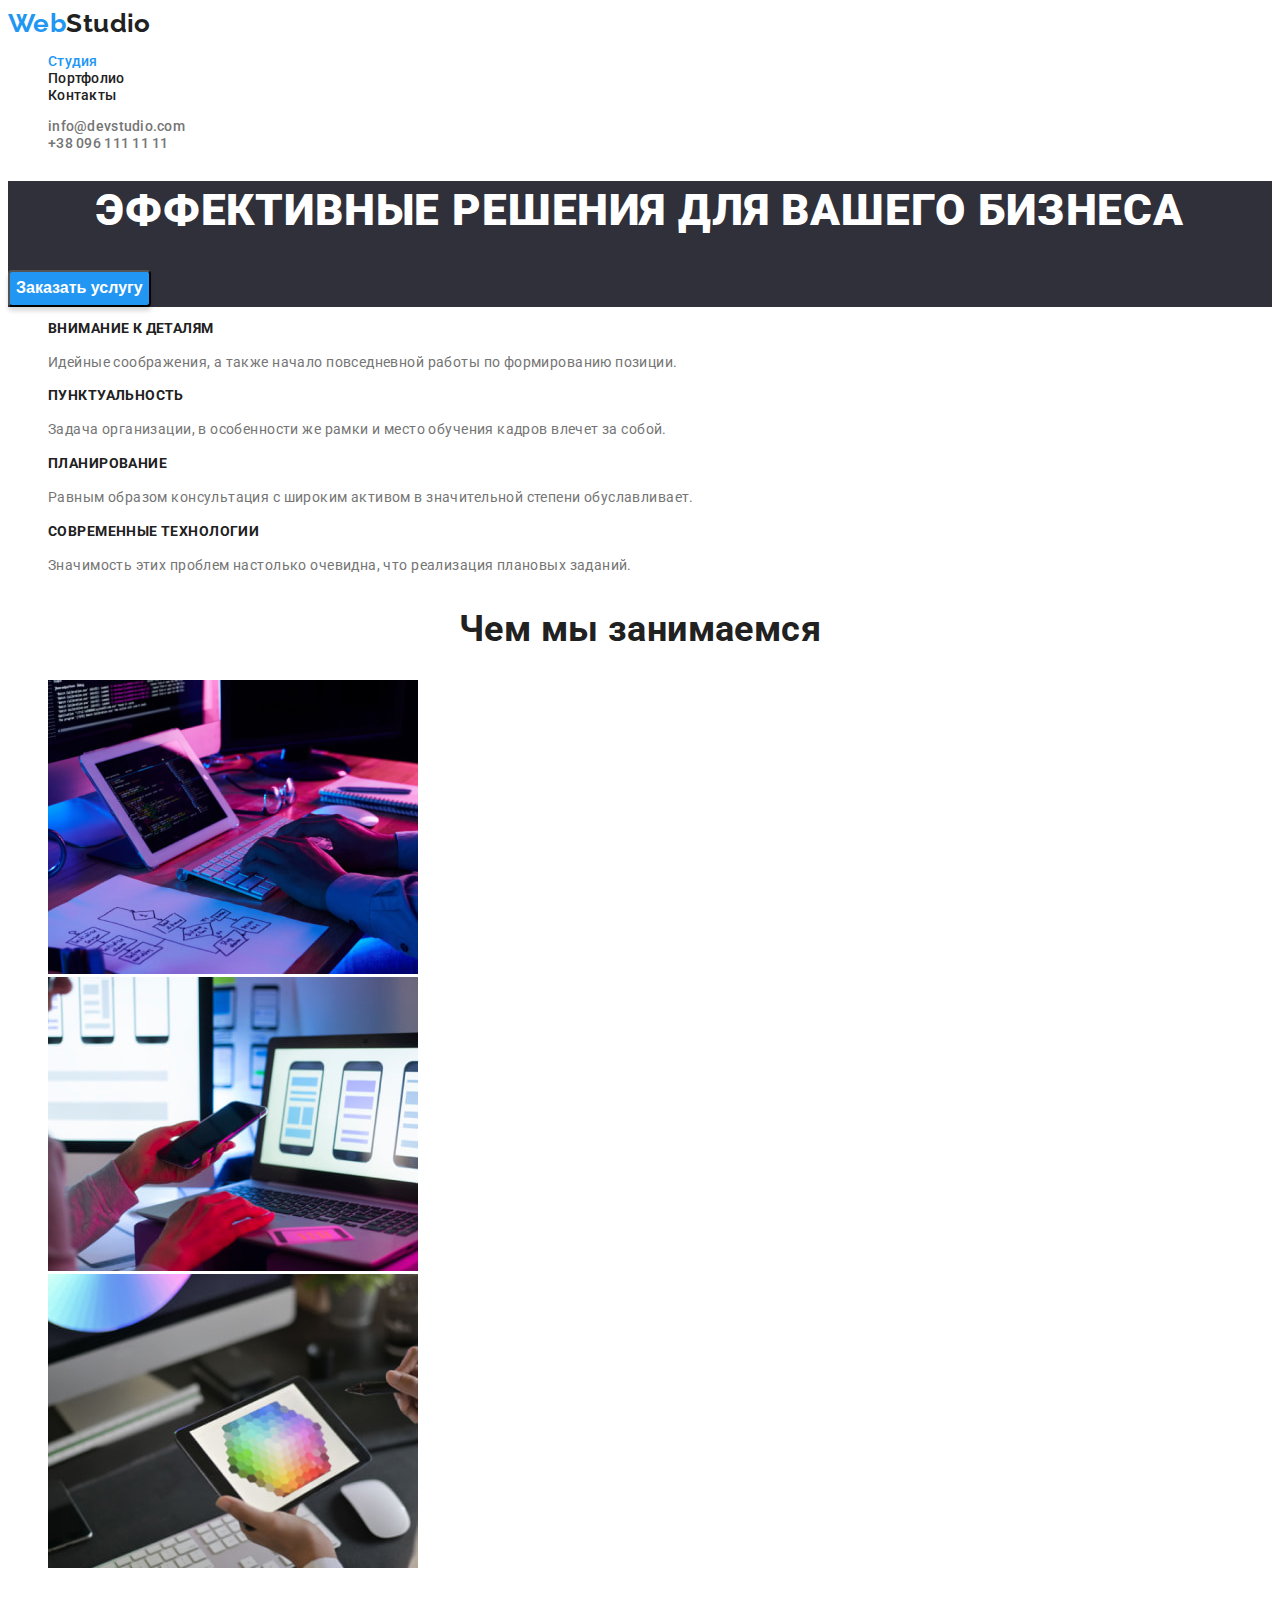
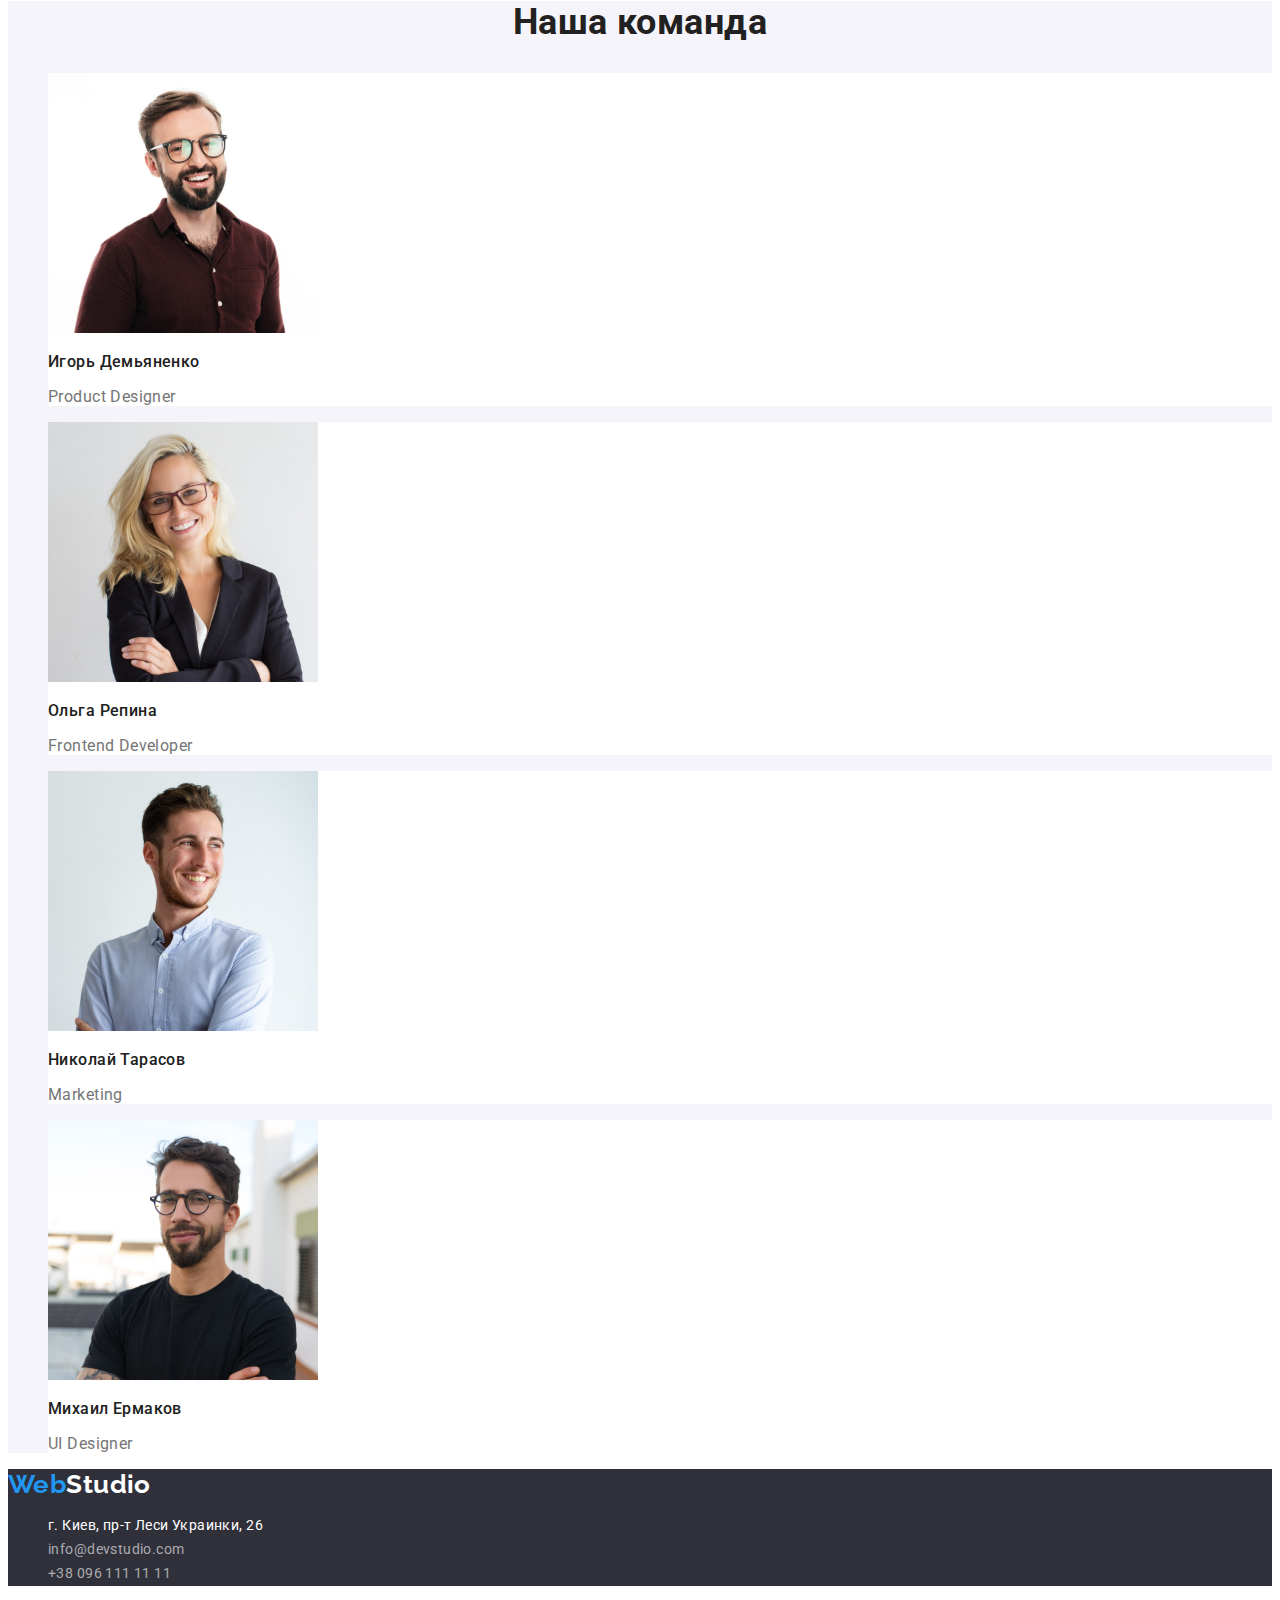
<file: index.html>
<!DOCTYPE html>
<html lang="ru">
  <head>
    <meta charset="UTF-8" />
    <meta http-equiv="X-UA-Compatible" content="IE=edge" />
    <meta name="viewport" content="width=device-width, initial-scale=1.0" />
    <title>Студия</title>
    <link rel="preconnect" href="https://fonts.googleapis.com" />
    <link rel="preconnect" href="https://fonts.gstatic.com" crossorigin />
    <link
      href="https://fonts.googleapis.com/css2?family=Raleway:wght@700&family=Roboto:wght@400;500;700;900&display=swap"
      rel="stylesheet"
    />
    <link rel="stylesheet" href="./css/styless.css" />
  </head>
  <body>
    <!-- Header + Navigate -->
    <header class="header">
      <nav class="nav">
        <a class="logo" href="./index.html" lang="en">
          Web<span class="logo-black">Studio</span>
        </a>
        <ul class="header-nav list">
          <li class="item"><a class="link current" href="./index.html">Студия</a></li>
          <li class="item"><a class="link" href="./portfolio.html">Портфолио</a></li>
          <li class="item"><a class="link" href="">Контакты</a></li>
        </ul>
      </nav>
      <ul class="header-contacts list">
        <li><a class="link" href="maito:info@devstudio.com">info@devstudio.com</a></li>
        <li><a class="link" href="tel:+380961111111">+38 096 111 11 11</a></li>
      </ul>
    </header>

    <!-- Main content -->
    <main>
      <!-- Hero section -->
      <section class="hero">
        <h1 class="hero-title">Эффективные решения для вашего бизнеса</h1>
        <button class="hero-button" type="button">Заказать услугу</button>
      </section>
      <!-- Benefits section-->
      <section class="benefits">
        <h2 class="benefits-title visually-hidden">Основные преимущества</h2>
        <ul class="list">
          <li class="item">
            <h3 class="benefits-title-list">Внимание к деталям</h3>
            <p class="benefits-title-text">
              Идейные соображения, а также начало повседневной работы по формированию позиции.
            </p>
          </li>
          <li class="item">
            <h3 class="benefits-title-list">Пунктуальность</h3>
            <p class="benefits-title-text">
              Задача организации, в особенности же рамки и место обучения кадров влечет за собой.
            </p>
          </li>
          <li class="item">
            <h3 class="benefits-title-list">Планирование</h3>
            <p class="benefits-title-text">
              Равным образом консультация с широким активом в значительной степени обуславливает.
            </p>
          </li>
          <li class="item">
            <h3 class="benefits-title-list">Современные технологии</h3>
            <p class="benefits-title-text">
              Значимость этих проблем настолько очевидна, что реализация плановых заданий.
            </p>
          </li>
        </ul>
      </section>
      <!-- About us section-->
      <section class="about">
        <h2 class="about-title">Чем мы занимаемся</h2>
        <ul class="list">
          <li class="item">
            <img
              class="about-img"
              src="./images/about/img-box-1.jpg"
              alt="Програмирование"
              width="370"
              height="294"
            />
          </li>
          <li class="item">
            <img
              class="about-img"
              src="./images/about/img-box-2.jpg"
              alt="Мобильные приложения"
              width="370"
              height="294"
            />
          </li>
          <li class="item">
            <img
              class="about-img"
              src="./images/about/img-box-3.jpg"
              alt="Веб дизайн"
              width="370"
              height="294"
            />
          </li>
        </ul>
      </section>
      <!-- Our team -->
      <section class="team">
        <h2 class="team-title">Наша команда</h2>
        <ul class="list">
          <li class="item">
            <img
              class="team-img"
              src="./images/team/img-1.jpg"
              alt="Фото Игорь Демьяненко"
              width="270"
              height="260"
            />
            <h3 class="team-name">Игорь Демьяненко</h3>
            <p class="team-ability" lang="en">Product Designer</p>
          </li>
          <li class="item">
            <img
              class="team-img"
              src="./images/team/img-2.jpg"
              alt="Фото Ольга Репина"
              width="270"
              height="260"
            />
            <h3 class="team-name">Ольга Репина</h3>
            <p class="team-ability" lang="en">Frontend Developer</p>
          </li>
          <li class="item">
            <img
              class="team-img"
              src="./images/team/img-3.jpg"
              alt="Фото Николай Тарасов"
              width="270"
              height="260"
            />
            <h3 class="team-name">Николай Тарасов</h3>
            <p class="team-ability" lang="en">Marketing</p>
          </li>
          <li class="item">
            <img
              class="team-img"
              src="./images/team/img-4.jpg"
              alt="Фото Михаил Ермаков"
              width="270"
              height="260"
            />
            <h3 class="team-name">Михаил Ермаков</h3>
            <p class="team-ability" lang="en">UI Designer</p>
          </li>
        </ul>
      </section>
    </main>
    <!-- Footer -->
    <footer class="footer">
      <a class="logo" href="./index.html" lang="en"> Web<span class="logo-white">Studio</span> </a>
      <address>
        <ul class="list">
          <li class="item footer-adress">
            <a class="link" href="https://bit.ly/3pXMvUd" target="_blank" rel="noopener noreferrer"
              >г. Киев, пр-т Леси Украинки, 26</a
            >
          </li>
          <li class="item footer-contacts">
            <a class="link" href="maito:info@devstudio.com">info@devstudio.com</a>
          </li>
          <li class="item footer-contacts">
            <a class="link" href="tel:+380961111111">+38 096 111 11 11</a>
          </li>
        </ul>
      </address>
    </footer>
  </body>
</html>
</file>
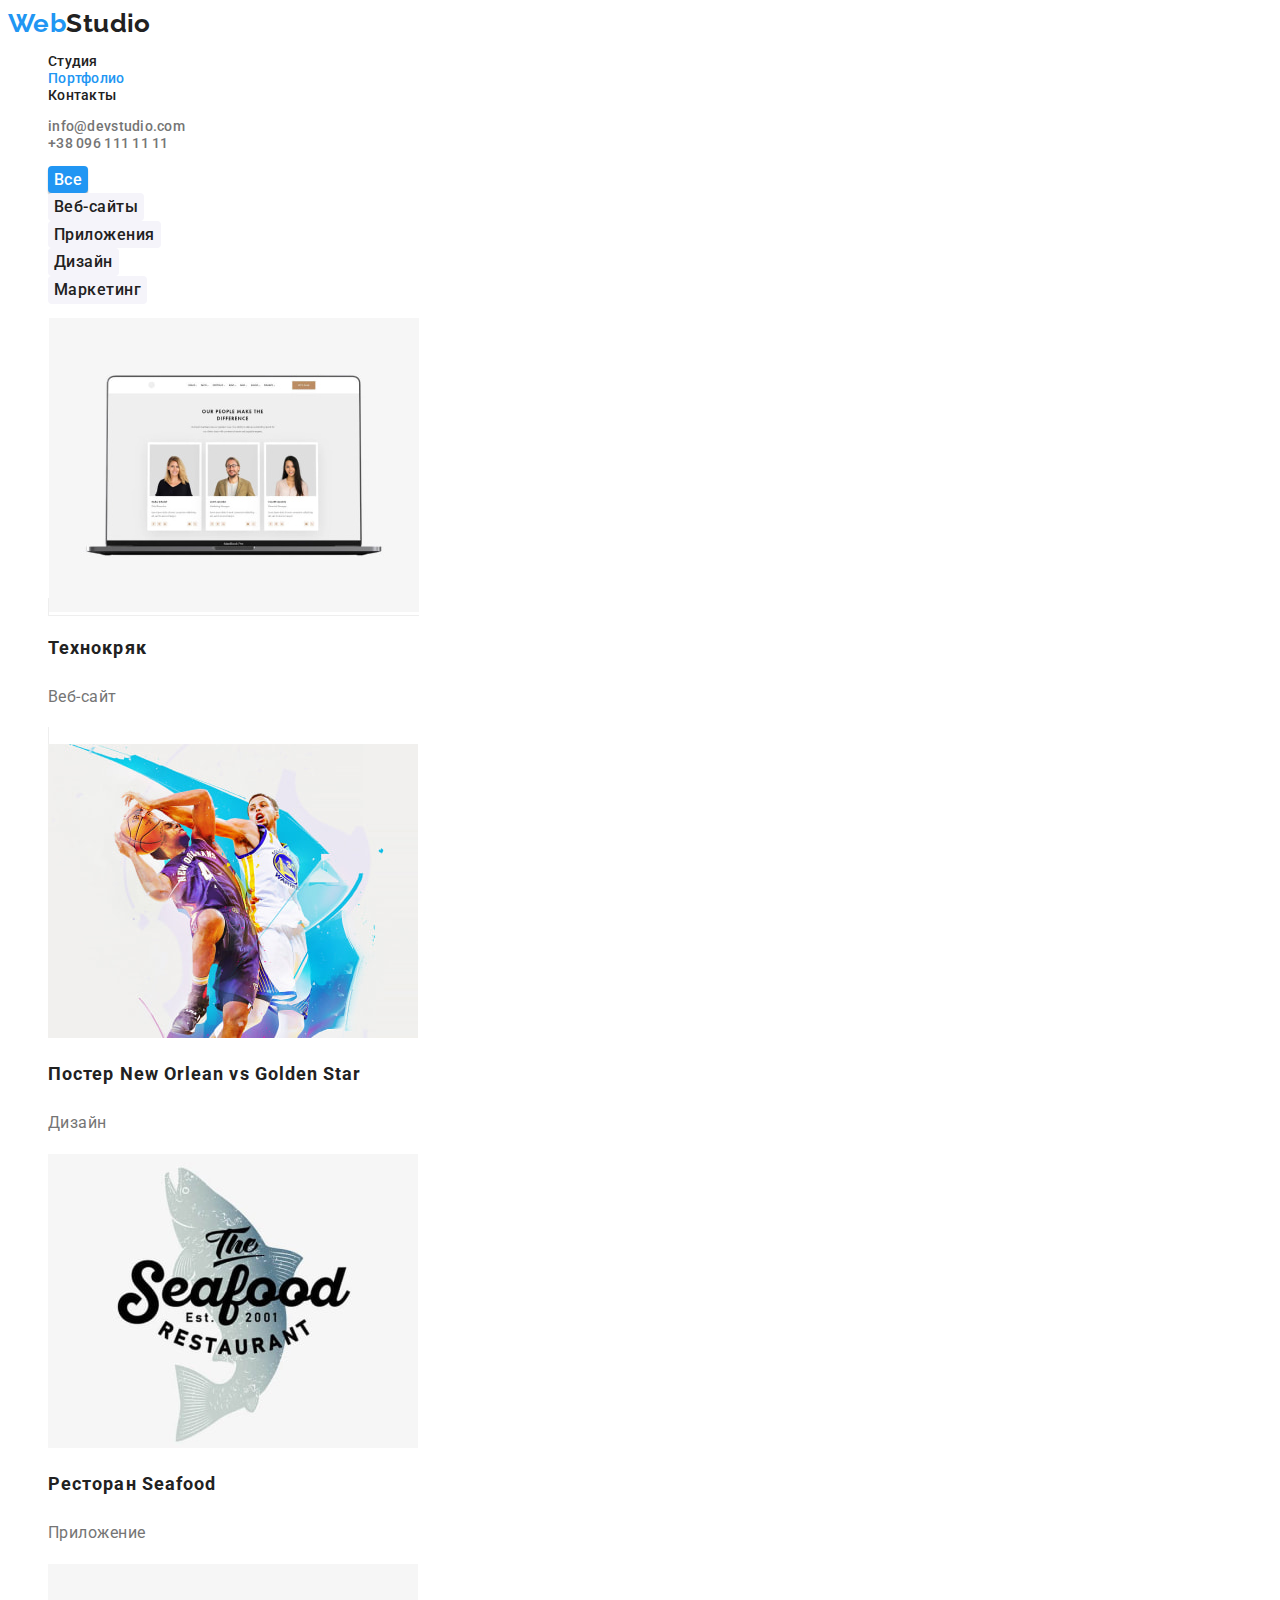
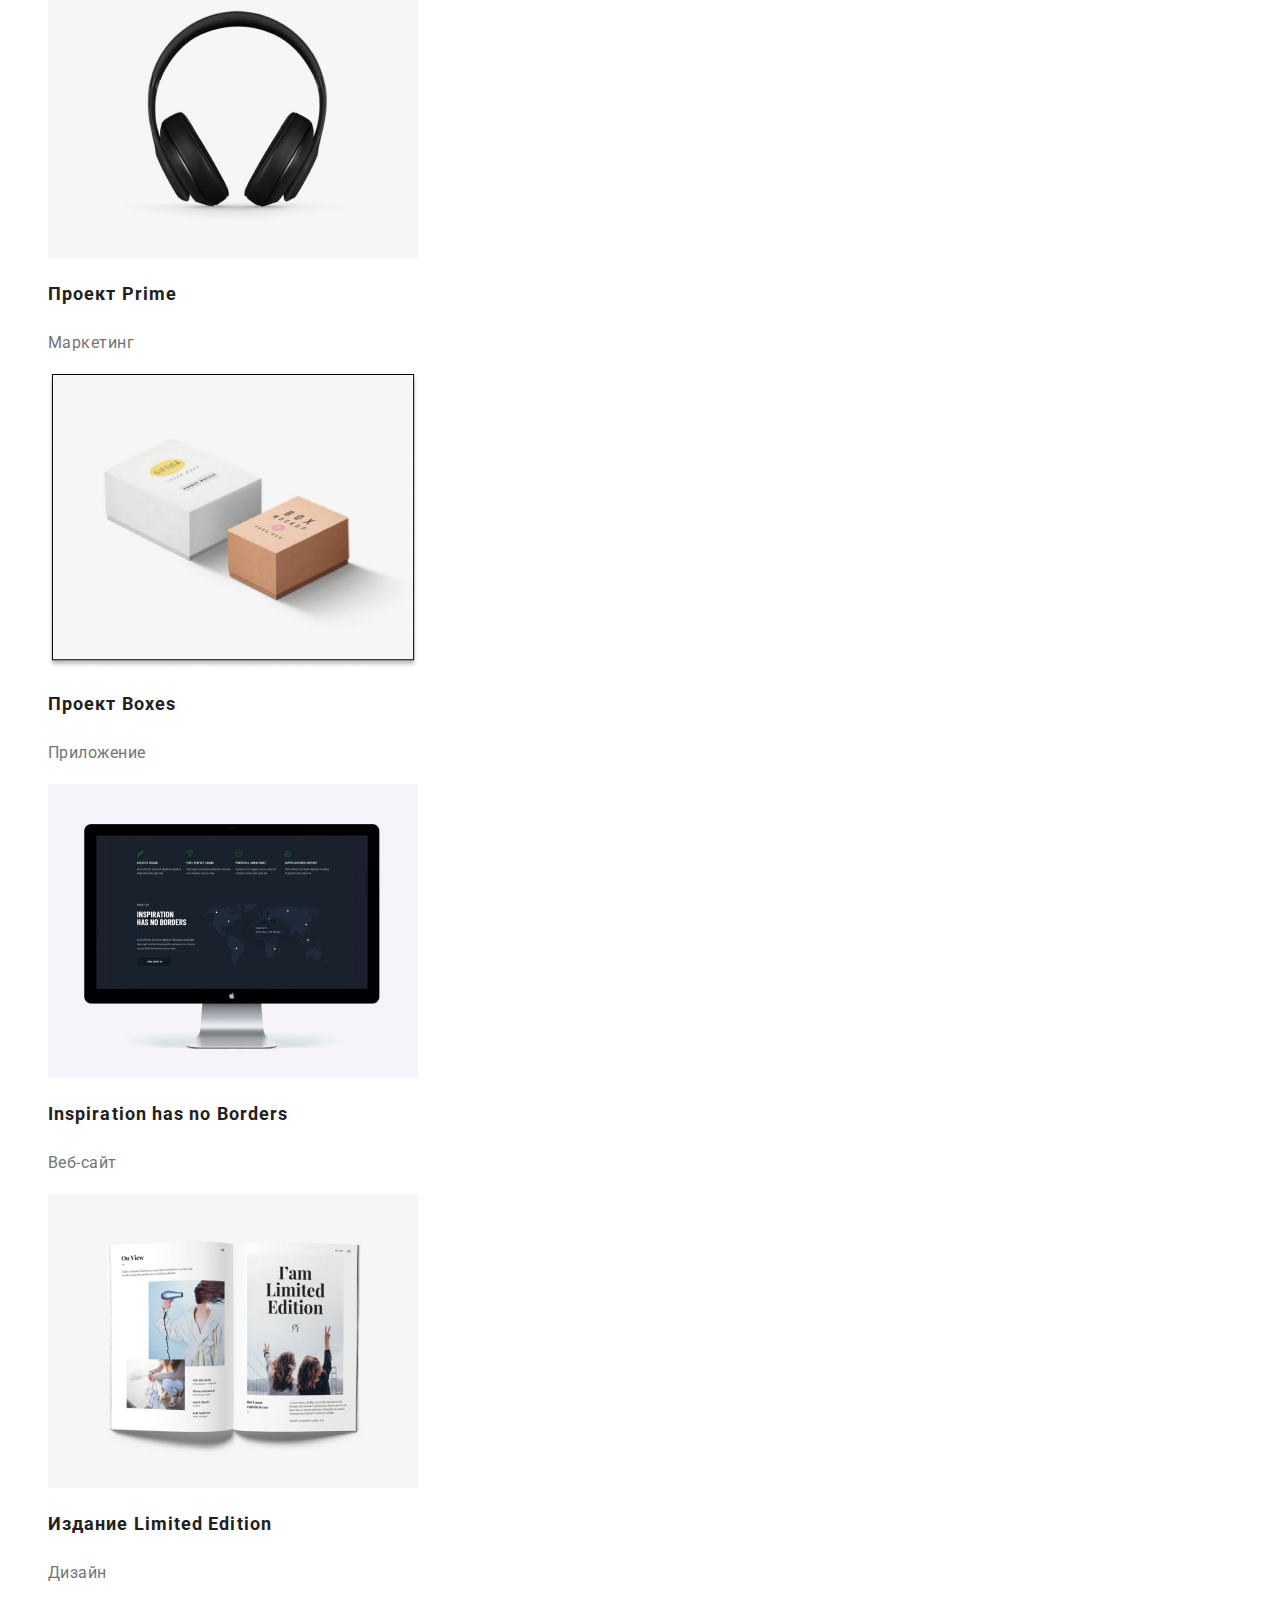
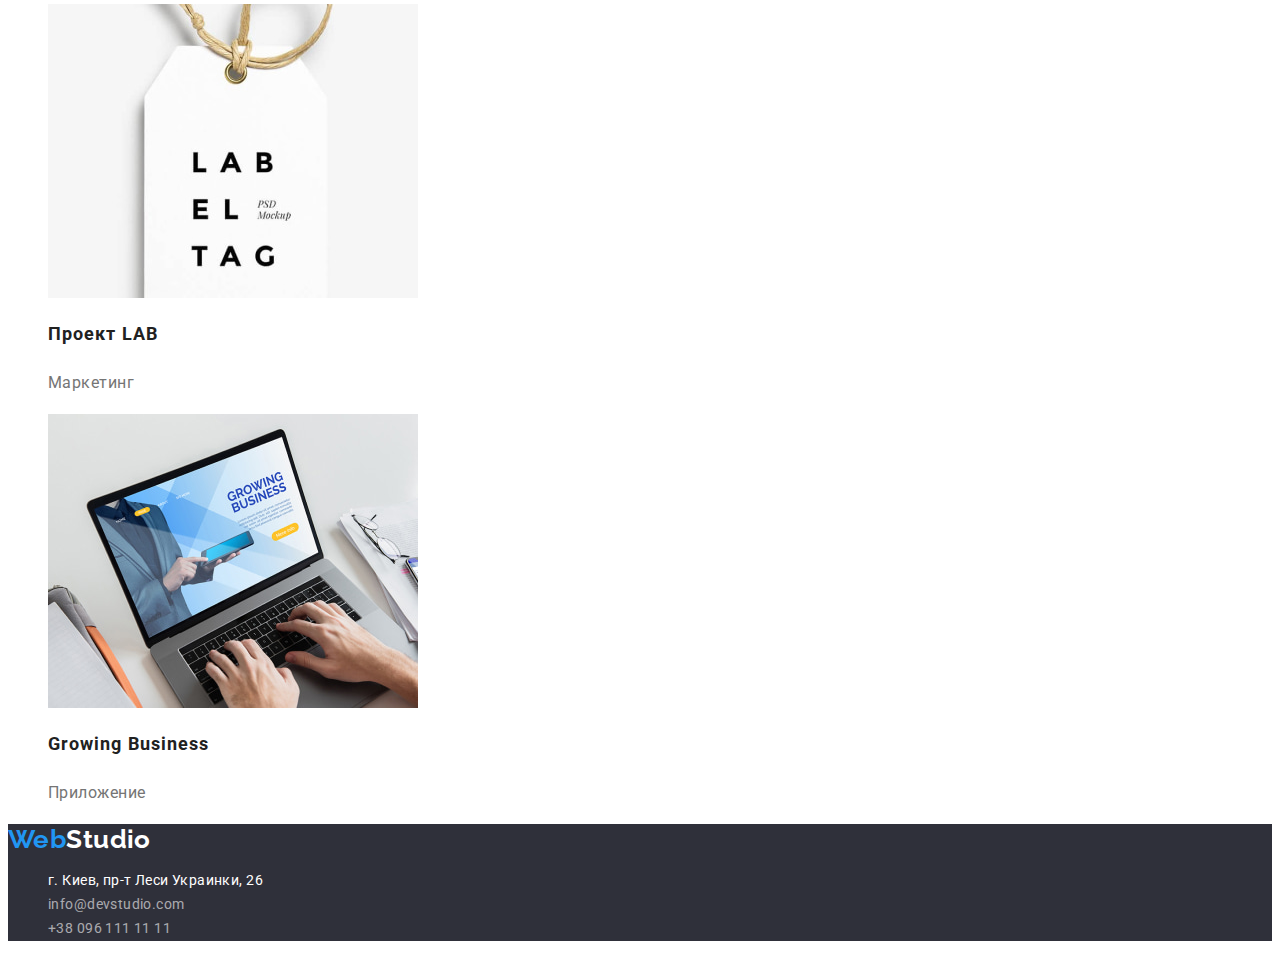
<file: portfolio.html>
<!DOCTYPE html>
<html lang="ru">
  <head>
    <meta charset="UTF-8" />
    <meta http-equiv="X-UA-Compatible" content="IE=edge" />
    <meta name="viewport" content="width=device-width, initial-scale=1.0" />
    <title>Студия</title>
    <link rel="preconnect" href="https://fonts.googleapis.com" />
    <link rel="preconnect" href="https://fonts.gstatic.com" crossorigin />
    <link
      href="https://fonts.googleapis.com/css2?family=Raleway:wght@700&family=Roboto:wght@400;500;700;900&display=swap"
      rel="stylesheet"
    />
    <link rel="stylesheet" href="./css/styless.css" />
  </head>
  <body>
    <!-- Header + Navigate -->
    <header class="header">
      <nav class="nav">
        <a class="logo" href="./index.html" lang="en">
          Web<span class="logo-black">Studio</span>
        </a>
        <ul class="header-nav list">
          <li class="item"><a class="link" href="./index.html">Студия</a></li>
          <li class="item"><a class="link current" href="./portfolio.html">Портфолио</a></li>
          <li class="item"><a class="link" href="">Контакты</a></li>
        </ul>
      </nav>
      <ul class="header-contacts list">
        <li><a class="link" href="maito:info@devstudio.com">info@devstudio.com</a></li>
        <li><a class="link" href="tel:+380961111111">+38 096 111 11 11</a></li>
      </ul>
    </header>

    <!-- Main content -->
    <main>
      <section class="section">
        <h1 class="section-title visually-hidden">Примеры работ</h1>
        <ul class="list site-nav">
          <li class="item site-product">
            <button class="portfolio-btn active-btn" type="button">Все</button>
          </li>
          <li class="item site-product">
            <button class="portfolio-btn" type="button">Веб-сайты</button>
          </li>
          <li class="item site-product">
            <button class="portfolio-btn" type="button">Приложения</button>
          </li>
          <li class="item site-product">
            <button class="portfolio-btn" type="button">Дизайн</button>
          </li>
          <li class="item site-product">
            <button class="portfolio-btn" type="button">Маркетинг</button>
          </li>
        </ul>
        <ul class="list work-examples">
          <li class="item">
            <div class="link-work">
              <a class="link" href="">
                <img
                  class="portfolio-img"
                  src="./images/portfolio/portfolio-img-1.jpg"
                  alt="Открытый ноутбук с статьёй на экране"
                  width="370"
                  height="294"
                />
                <h2 class="work-examples-title">Технокряк</h2>
                <p class="work-examples-text">Веб-сайт</p>
              </a>
            </div>
          </li>
          <li class="item">
            <a class="link" href="">
              <img
                class="portfolio-img"
                src="./images/portfolio/portfolio-img-2.jpg"
                alt="Два игрока НБА в прыжке"
                width="370"
                height="294"
              />
              <h2 class="work-examples-title">
                Постер <span lang="en">New Orlean vs Golden Star</span>
              </h2>
              <p class="work-examples-text">Дизайн</p>
            </a>
          </li>
          <li class="item">
            <a class="link" href="">
              <img
                class="portfolio-img"
                src="./images/portfolio/portfolio-img-3.jpg"
                alt="Лого ресторана Сифуд"
                width="370"
                height="294"
              />
              <h2 class="work-examples-title">Ресторан <span lang="en">Seafood</span></h2>
              <p class="work-examples-text">Приложение</p>
            </a>
          </li>
          <li class="item">
            <a class="link" href="">
              <img
                class="portfolio-img"
                src="./images/portfolio/portfolio-img-4.jpg"
                alt="Наушники на белом фоне"
                width="370"
                height="294"
              />
              <h2 class="work-examples-title">Проект <span lang="en">Prime</span></h2>
              <p class="work-examples-text">Маркетинг</p>
            </a>
          </li>
          <li class="item">
            <a class="link" href="">
              <img
                class="portfolio-img"
                src="./images/portfolio/portfolio-img-5.jpg"
                alt="Две коробки: белого и бежего цвета"
                width="370"
                height="294"
              />
              <h2 class="work-examples-title">Проект <span lang="en">Boxes</span></h2>
              <p class="work-examples-text">Приложение</p>
            </a>
          </li>
          <li class="item">
            <a class="link" href="">
              <img
                class="portfolio-img"
                src="./images/portfolio/portfolio-img-6.jpg"
                alt="Экран монитора с заголовком и картой мира на нём"
                width="370"
                height="294"
              />
              <h2 class="work-examples-title"><span lang="en">Inspiration has no Borders</span></h2>
              <p class="work-examples-text">Веб-сайт</p>
            </a>
          </li>
          <li class="item">
            <a class="link" href="">
              <img
                class="portfolio-img"
                src="./images/portfolio/portfolio-img-7.jpg"
                alt="Открытый разворот журнала со статьями"
                width="370"
                height="294"
              />
              <h2 class="work-examples-title">Издание <span lang="en">Limited Edition</span></h2>
              <p class="work-examples-text">Дизайн</p>
            </a>
          </li>
          <li class="item">
            <a class="link" href="">
              <img
                class="portfolio-img"
                src="./images/portfolio/portfolio-img-8.jpg"
                alt="Белый бейдж с надписью LAB EL TAG"
                width="370"
                height="294"
              />
              <h2 class="work-examples-title">Проект <span lang="en">LAB</span></h2>
              <p class="work-examples-text">Маркетинг</p>
            </a>
          </li>
          <li class="item">
            <a class="link" href="">
              <img
                class="portfolio-img"
                src="./images/portfolio/portfolio-img-9.jpg"
                alt="Открытый ноутбук с главной страницей Growing Business"
                width="370"
                height="294"
              />
              <h2 class="work-examples-title"><span lang="en">Growing Business</span></h2>
              <p class="work-examples-text">Приложение</p>
            </a>
          </li>
        </ul>
      </section>
    </main>

    <!-- Footer -->
    <footer class="footer">
      <a class="logo" href="./index.html" lang="en"> Web<span class="logo-white">Studio</span> </a>
      <address>
        <ul class="list">
          <li class="item footer-adress">
            <a class="link" href="https://bit.ly/3pXMvUd" target="_blank" rel="noopener noreferrer"
              >г. Киев, пр-т Леси Украинки, 26</a
            >
          </li>
          <li class="item footer-contacts">
            <a class="link" href="maito:info@devstudio.com">info@devstudio.com</a>
          </li>
          <li class="item footer-contacts">
            <a class="link" href="tel:+380961111111">+38 096 111 11 11</a>
          </li>
        </ul>
      </address>
    </footer>
  </body>
</html>
</file>
<file: css/styless.css>
/* Fonts  Roboto  900, 700, 500, 400 , Raleway 700 

colors main teme #212121
colors white teme #FFFFFF
colors accent #2196F3
color text #757575
footel color rgba(255, 255, 255, 0.6);

hero-section >  letter-spacing: 0.06em;
header (sans logo) > letter-spacing: 0.02em;
body > letter-spacing: 0.03em;
 */

/* Second background theme #2F303A;
 main #ffffff
 section Employees theme #F5F4FA; */

:root {
  /* Text colors */
  --main-text-color: #757575;
  --bold-text-color: #212121;
  --white-text-color: #ffffff;
  --footer-text-color: rgba(255, 255, 255, 0.6);

  /* Bgc colors */
  --main-bgc-color: #ffffff;
  --secondary-bgc-color: #f5f4fa;
  --dark-bgc-color: #2f303a;
  --btn-bgc-hover: #188ce8;

  --accent-color: #2196f3;

  /* Fonts */
  --main-font: 'Roboto', sans-serif;
  --secondary-font: 'Raleway', sans-serif;
}

body {
  background-color: var(--main-bgc-color);
  color: var(--main-text-color);
  font-family: var(--main-font);
  /* font-style: normal;
  font-weight: 400; */
  font-size: 14px;
  letter-spacing: 0.03em;
}
.visually-hidden {
  position: absolute;
  white-space: nowrap;
  width: 1px;
  height: 1px;
  overflow: hidden;
  border: 0;
  padding: 0;
  clip: rect(0 0 0 0);
  clip-path: inset(50%);
  margin: -1px;
}

.list {
  list-style: none;
}
.link {
  text-decoration: none;
}
/* Header */
.logo {
  text-decoration: none;
  font-family: var(--secondary-font);
  font-weight: 700;
  font-size: 26px;
  line-height: 1.19;
  color: var(--accent-color);
}
.logo-black {
  color: var(--bold-text-color);
}
.logo-white {
  color: var(--white-text-color);
}

.header-nav .link,
.header-contacts .link {
  font-family: var(--main-font);
  font-weight: 500;
  line-height: 1.14;
  letter-spacing: 0.02em;
  color: var(--bold-text-color);
}
.header-contacts .link {
  color: var(--main-text-color);
}
.header-nav .link:focus,
.header-nav .link:hover,
.header-contacts .link:hover,
.header-contacts .link:focus {
  color: var(--accent-color);
}
.link.current {
  color: var(--accent-color);
}
/* Hero section */
.hero {
  background-color: var(--dark-bgc-color);
  color: var(--white-text-color);

  letter-spacing: 0.06em;
}
.hero-title,
.section-title {
  font-weight: 900;
  font-size: 44px;
  line-height: 1.36;
  text-align: center;
  text-transform: uppercase;
  /* width: 696px; */
}
.hero-button {
  font-weight: 700;
  font-size: 16px;
  line-height: 1.88;
  color: currentColor;
  background: var(--accent-color);
  box-shadow: 0px 4px 4px rgba(0, 0, 0, 0.15);
  border-radius: 4px;
  display: flex;
  align-items: center;
  text-align: center;
  cursor: pointer;
}
.hero-button:hover {
  background-color: var(--btn-bgc-hover);
}
/* Benefits */
.benefits .benefits-title-list {
  font-size: 14px;
  font-weight: 700;
  line-height: 1.14;
  text-transform: uppercase;
  color: var(--bold-text-color);
}
.benefits-title-text {
  line-height: 1.71;
}
/* About us */
.about-title {
  font-weight: 700;
  font-size: 36px;
  line-height: 1.17;
  text-align: center;
  color: var(--bold-text-color);
}
/* Our team */
.team {
  background-color: var(--secondary-bgc-color);
}
.team .item {
  background-color: var(--main-bgc-color);
}
.team-title {
  font-weight: 700;
  font-size: 36px;
  line-height: 1.17;
  text-align: center;
  color: var(--bold-text-color);
}
.team-name {
  font-weight: 500;
  font-size: 16px;
  line-height: 1.19;
  /* text-align: center; */
  color: var(--bold-text-color);
}
.team-ability {
  font-size: 16px;
  line-height: 1.19;
  /* text-align: center; */
}
/* Footer */
.footer {
  background-color: var(--dark-bgc-color);
}
.footer-adress .link {
  line-height: 1.71;
  color: var(--white-text-color);
  font-style: normal;
}
.footer-contacts .link {
  line-height: 1.71;
  color: var(--footer-text-color);
  font-style: normal;
}
.footer-nav .link:focus,
.footer-nav .link:hover,
.footer-contacts .link:hover,
.footer-contacts .link:focus {
  color: var(--accent-color);
}

/* Portfolio page */
/* Site navigation */
.site-product > .portfolio-btn {
  font-family: var(--main-font);
  font-weight: 500;
  font-size: 16px;
  line-height: 1.6;
  text-align: center;
  letter-spacing: 0.03em;
  color: var(--bold-text-color);
  background: var(--secondary-bgc-color);
  border-radius: 4px;
  border: none;
  cursor: pointer;
}
.site-product > .active-btn {
  background: var(--accent-color);
  color: var(--white-text-color);
  box-shadow: 0px 3px 1px rgba(0, 0, 0, 0.1), 0px 1px 2px rgba(0, 0, 0, 0.08),
    0px 2px 2px rgba(0, 0, 0, 0.12);
  border-radius: 4px;
  cursor: pointer;
}
.portfolio-btn:hover,
.portfolio-btn:focus {
  background-color: var(--accent-color);
  color: var(--white-text-color);
}
.active-btn:hover,
.active-btn:focus {
  background-color: var(--btn-bgc-hover);
  /* color: var(--bold-text-color); */
}
/* Work examples */
.link-work .link {
  width: 370px;
  /* height: 404px;
  left: 215px;
  top: 262px; */

  background: #ffffff;
  border: 1px solid #eeeeee;
  box-sizing: border-box;
}
.link .work-examples-title {
  font-weight: 700;
  font-size: 18px;
  line-height: 2;
  letter-spacing: 0.06em;
  color: var(--bold-text-color);
}
.link .work-examples-text {
  font-size: 16px;
  line-height: 1.88;
  letter-spacing: 0.03em;
  color: var(--main-text-color);
}
</file>
